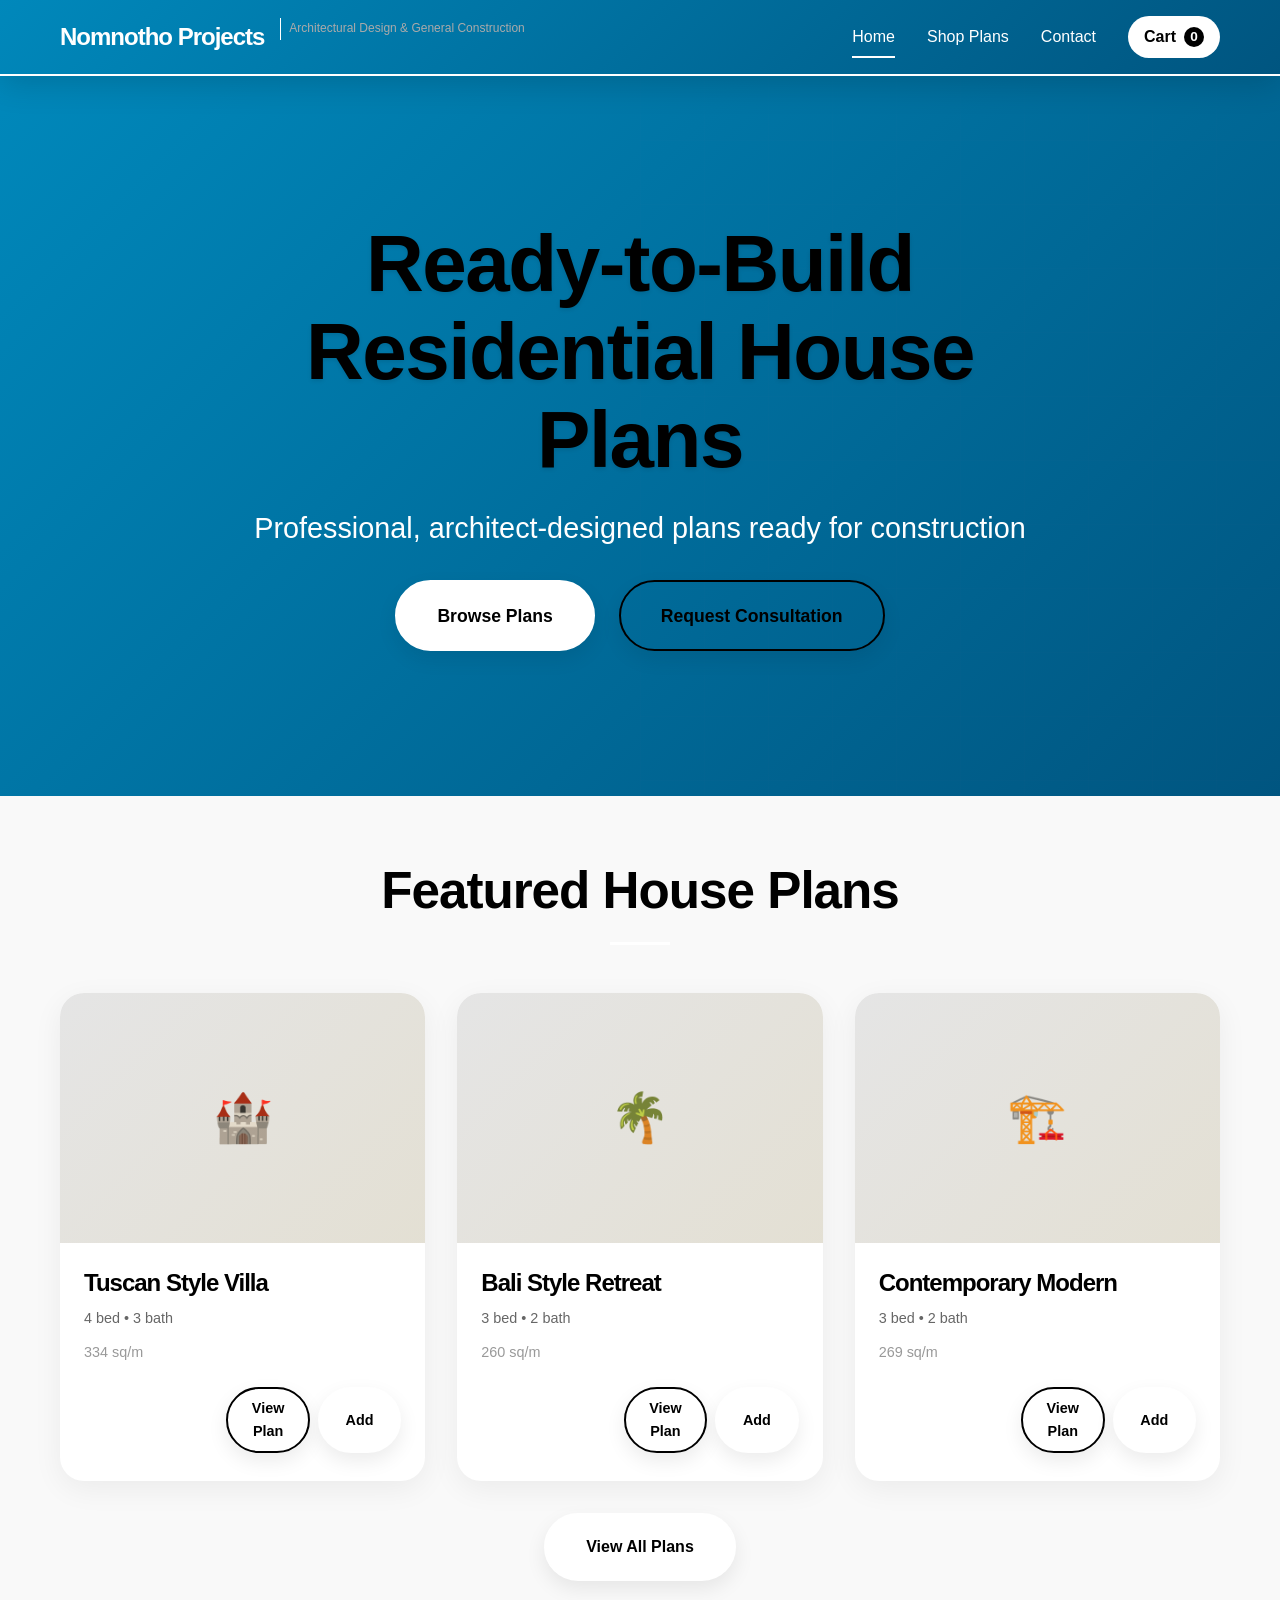
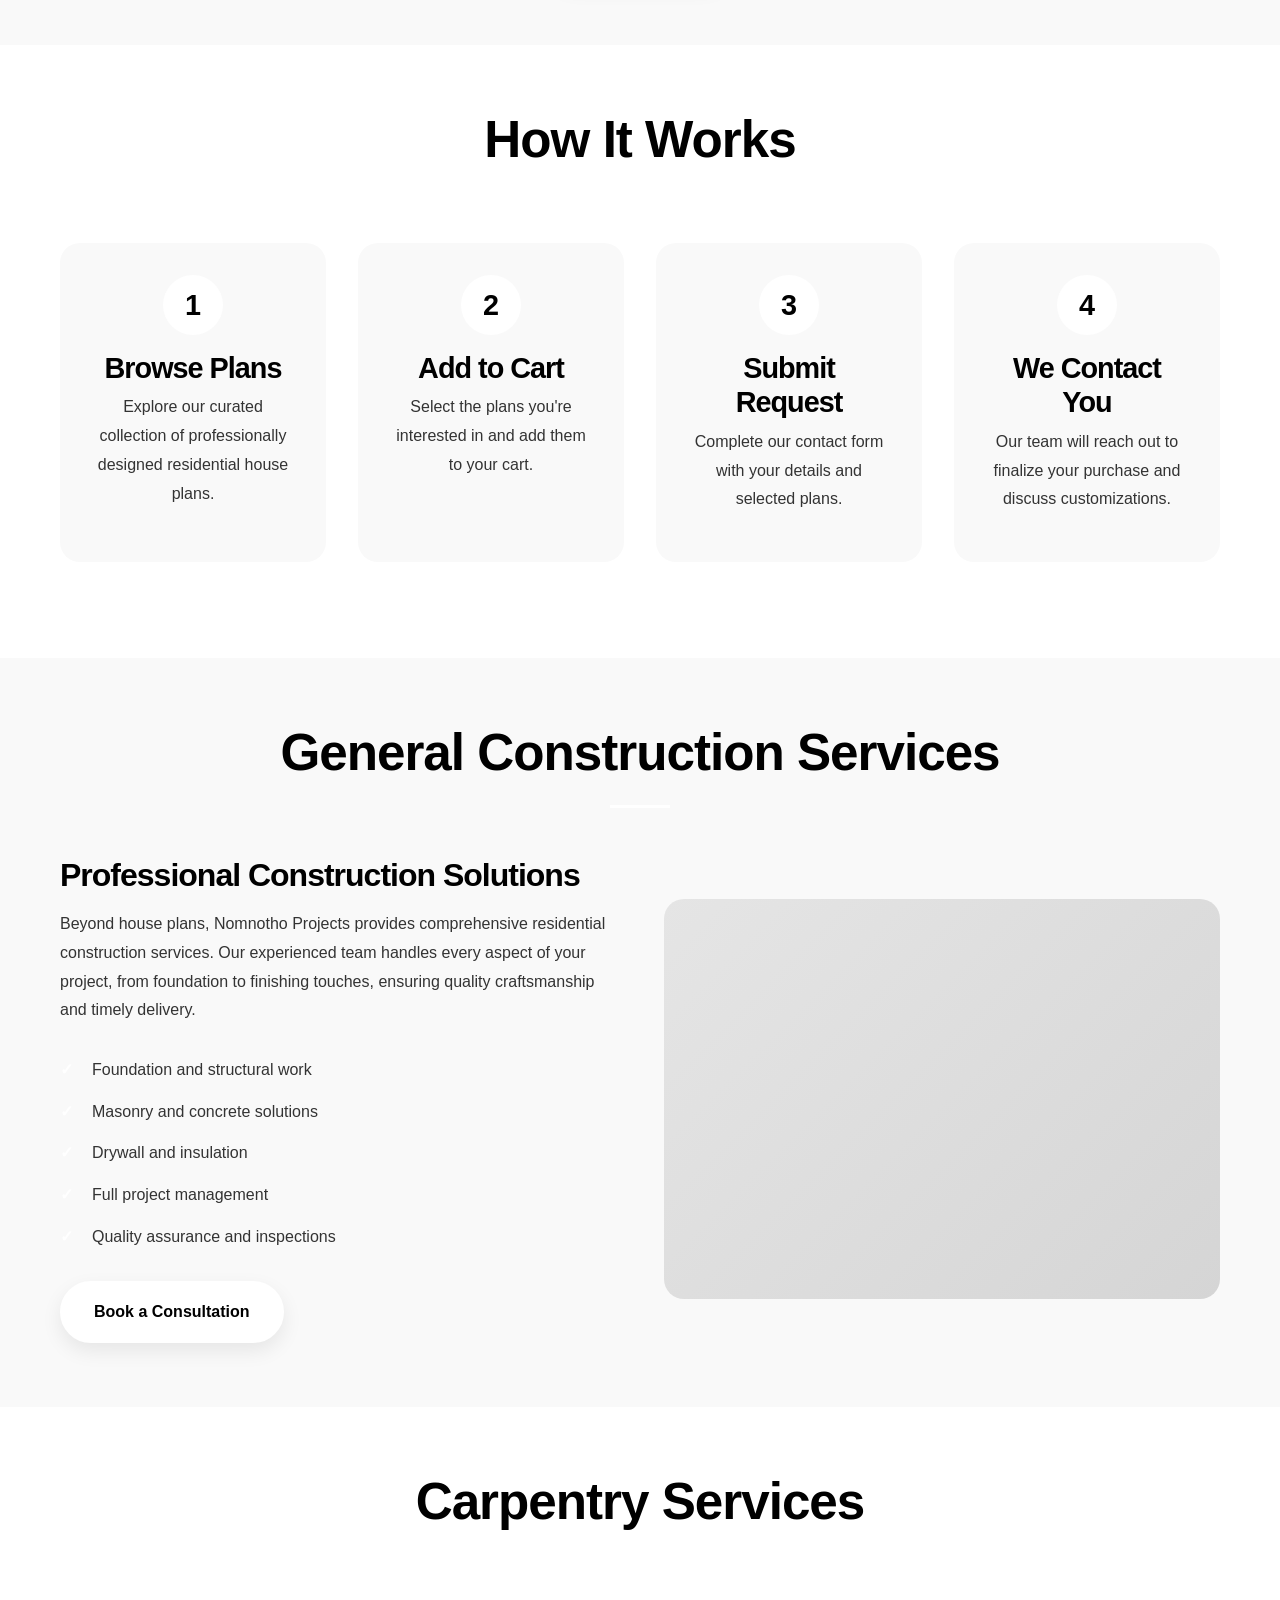
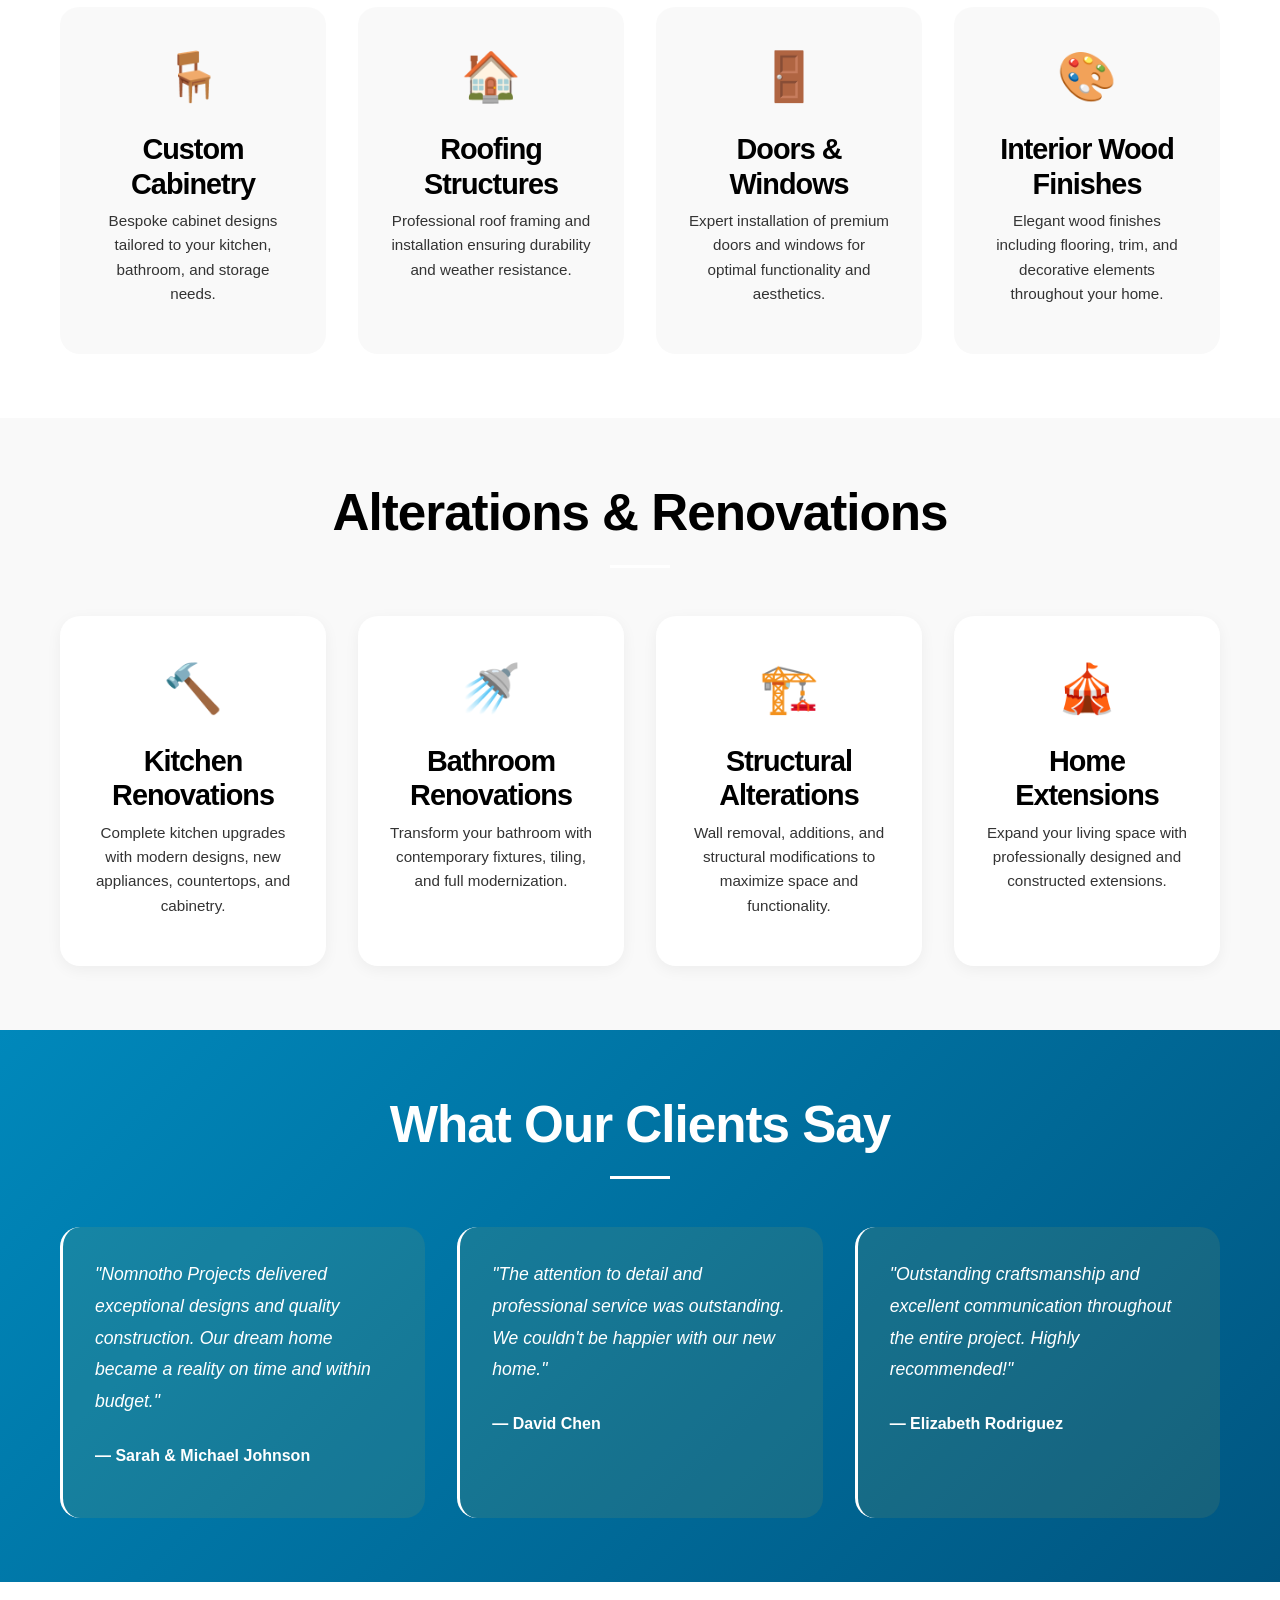
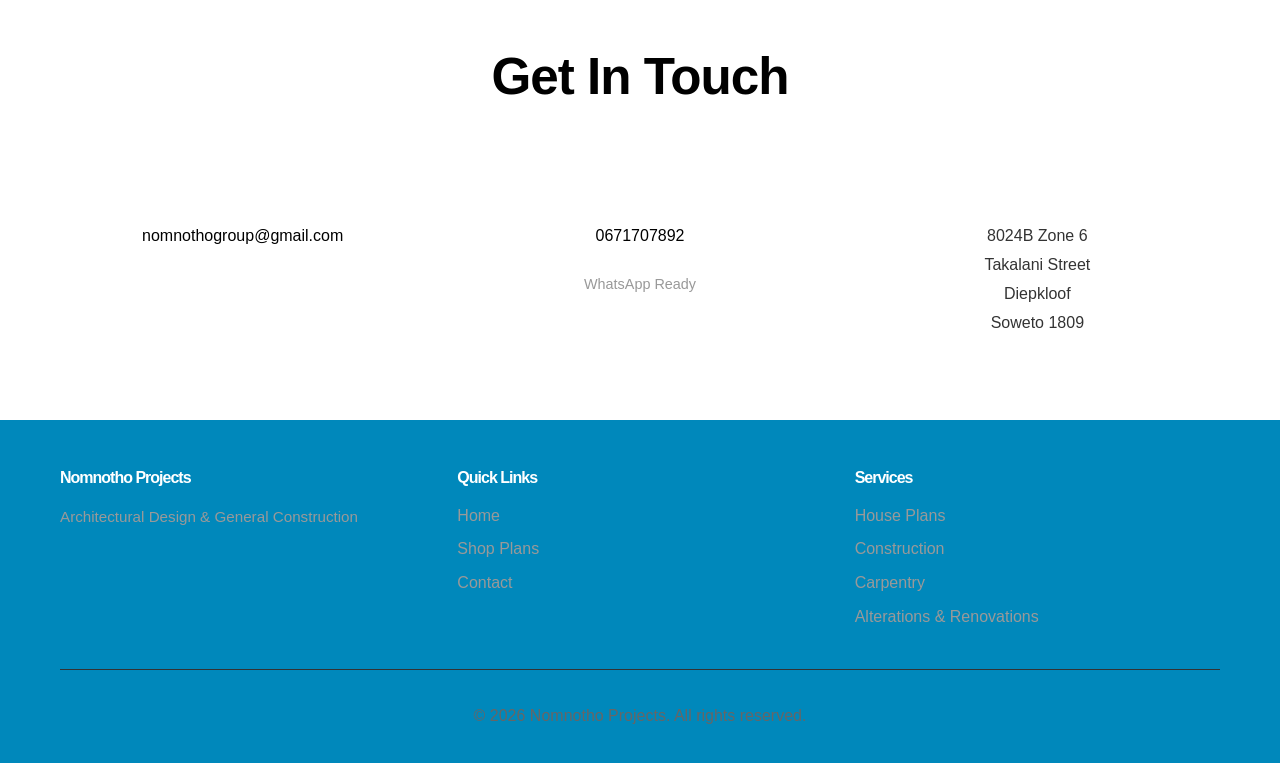
<file: index.html>
<!DOCTYPE html>
<html lang="en">
<head>
    <meta charset="UTF-8">
    <meta name="viewport" content="width=device-width, initial-scale=1.0">
    <title>Nomnotho Projects - Architectural Design & General Construction</title>
    <link rel="stylesheet" href="style.css">
</head>
<body>
    <!-- Navigation Bar -->
    <nav class="navbar">
        <div class="nav-container">
            <div class="logo">
                <h1>Nomnotho Projects</h1>
                <p class="tagline">Architectural Design & General Construction</p>
            </div>
            <div class="nav-menu" id="navMenu">
                <a href="index.html" class="nav-link active">Home</a>
                <a href="shop.html" class="nav-link">Shop Plans</a>
                <a href="#contact" class="nav-link">Contact</a>
                <a href="cart.html" class="nav-link cart-link">
                    Cart <span class="cart-count" id="cartCount">0</span>
                </a>
            </div>
            <div class="hamburger" id="hamburger">
                <span></span>
                <span></span>
                <span></span>
            </div>
        </div>
    </nav>

    <!-- Hero Section -->
    <section class="hero">
        <div class="hero-content">
            <h1 class="hero-headline">Ready-to-Build Residential House Plans</h1>
            <p class="hero-subheadline">Professional, architect-designed plans ready for construction</p>
            <div class="hero-buttons">
                <a href="shop.html" class="btn btn-primary">Browse Plans</a>
                <a href="#contact" class="btn btn-secondary">Request Consultation</a>
            </div>
        </div>
        <div class="hero-background"></div>
    </section>

    <!-- Featured House Plans -->
    <section class="featured-plans">
        <div class="container">
            <h2 class="section-title">Featured House Plans</h2>
            <div class="featured-grid" id="featuredPlans">
                <!-- Plans will be loaded by JavaScript -->
            </div>
            <div class="section-cta">
                <a href="shop.html" class="btn btn-primary">View All Plans</a>
            </div>
        </div>
    </section>

    <!-- How It Works -->
    <section class="how-it-works">
        <div class="container">
            <h2 class="section-title">How It Works</h2>
            <div class="process-grid">
                <div class="process-step">
                    <div class="step-number">1</div>
                    <h3>Browse Plans</h3>
                    <p>Explore our curated collection of professionally designed residential house plans.</p>
                </div>
                <div class="process-step">
                    <div class="step-number">2</div>
                    <h3>Add to Cart</h3>
                    <p>Select the plans you're interested in and add them to your cart.</p>
                </div>
                <div class="process-step">
                    <div class="step-number">3</div>
                    <h3>Submit Request</h3>
                    <p>Complete our contact form with your details and selected plans.</p>
                </div>
                <div class="process-step">
                    <div class="step-number">4</div>
                    <h3>We Contact You</h3>
                    <p>Our team will reach out to finalize your purchase and discuss customizations.</p>
                </div>
            </div>
        </div>
    </section>

    <!-- Construction Services -->
    <section class="construction-services">
        <div class="container">
            <h2 class="section-title">General Construction Services</h2>
            <div class="services-content">
                <div class="service-text">
                    <h3>Professional Construction Solutions</h3>
                    <p>Beyond house plans, Nomnotho Projects provides comprehensive residential construction services. Our experienced team handles every aspect of your project, from foundation to finishing touches, ensuring quality craftsmanship and timely delivery.</p>
                    <ul class="service-list">
                        <li>Foundation and structural work</li>
                        <li>Masonry and concrete solutions</li>
                        <li>Drywall and insulation</li>
                        <li>Full project management</li>
                        <li>Quality assurance and inspections</li>
                    </ul>
                    <a href="#contact" class="btn btn-primary">Book a Consultation</a>
                </div>
                <div class="service-image">
                    <div class="placeholder-image"></div>
                </div>
            </div>
        </div>
    </section>

    <!-- Carpentry Services -->
    <section class="carpentry-services">
        <div class="container">
            <h2 class="section-title">Carpentry Services</h2>
            <div class="carpentry-grid">
                <div class="carpentry-card">
                    <div class="card-icon">🪑</div>
                    <h3>Custom Cabinetry</h3>
                    <p>Bespoke cabinet designs tailored to your kitchen, bathroom, and storage needs.</p>
                </div>
                <div class="carpentry-card">
                    <div class="card-icon">🏠</div>
                    <h3>Roofing Structures</h3>
                    <p>Professional roof framing and installation ensuring durability and weather resistance.</p>
                </div>
                <div class="carpentry-card">
                    <div class="card-icon">🚪</div>
                    <h3>Doors & Windows</h3>
                    <p>Expert installation of premium doors and windows for optimal functionality and aesthetics.</p>
                </div>
                <div class="carpentry-card">
                    <div class="card-icon">🎨</div>
                    <h3>Interior Wood Finishes</h3>
                    <p>Elegant wood finishes including flooring, trim, and decorative elements throughout your home.</p>
                </div>
            </div>
        </div>
    </section>

    <!-- Alterations & Renovation Services -->
    <section class="alterations-services">
        <div class="container">
            <h2 class="section-title">Alterations & Renovations</h2>
            <div class="alterations-grid">
                <div class="alteration-card">
                    <div class="card-icon">🔨</div>
                    <h3>Kitchen Renovations</h3>
                    <p>Complete kitchen upgrades with modern designs, new appliances, countertops, and cabinetry.</p>
                </div>
                <div class="alteration-card">
                    <div class="card-icon">🚿</div>
                    <h3>Bathroom Renovations</h3>
                    <p>Transform your bathroom with contemporary fixtures, tiling, and full modernization.</p>
                </div>
                <div class="alteration-card">
                    <div class="card-icon">🏗️</div>
                    <h3>Structural Alterations</h3>
                    <p>Wall removal, additions, and structural modifications to maximize space and functionality.</p>
                </div>
                <div class="alteration-card">
                    <div class="card-icon">🎪</div>
                    <h3>Home Extensions</h3>
                    <p>Expand your living space with professionally designed and constructed extensions.</p>
                </div>
            </div>
        </div>
    </section>

    <!-- Testimonials -->
    <section class="testimonials">
        <div class="container">
            <h2 class="section-title">What Our Clients Say</h2>
            <div class="testimonials-grid">
                <div class="testimonial-card">
                    <p class="testimonial-text">"Nomnotho Projects delivered exceptional designs and quality construction. Our dream home became a reality on time and within budget."</p>
                    <p class="testimonial-author">— Sarah & Michael Johnson</p>
                </div>
                <div class="testimonial-card">
                    <p class="testimonial-text">"The attention to detail and professional service was outstanding. We couldn't be happier with our new home."</p>
                    <p class="testimonial-author">— David Chen</p>
                </div>
                <div class="testimonial-card">
                    <p class="testimonial-text">"Outstanding craftsmanship and excellent communication throughout the entire project. Highly recommended!"</p>
                    <p class="testimonial-author">— Elizabeth Rodriguez</p>
                </div>
            </div>
        </div>
    </section>

    <!-- Contact Section -->
    <section class="contact" id="contact">
        <div class="container">
            <h2 class="section-title">Get In Touch</h2>
            <div class="contact-info">
                <div class="contact-item">
                    <h3>Email</h3>
                    <p><a href="mailto:nomnothogroup@gmail.com">nomnothogroup@gmail.com</a></p>
                </div>
                <div class="contact-item">
                    <h3>Phone & WhatsApp</h3>
                    <p><a href="tel:0671707892">0671707892</a></p>
                    <p style="font-size: 0.9rem; color: #999; margin-top: 0.3rem;">WhatsApp Ready</p>
                </div>
                <div class="contact-item">
                    <h3>Address</h3>
                    <p>8024B Zone 6<br>Takalani Street<br>Diepkloof<br>Soweto 1809</p>
                </div>
            </div>
        </div>
    </section>

    <!-- Footer -->
    <footer class="footer">
        <div class="container">
            <div class="footer-content">
                <div class="footer-section">
                    <h4>Nomnotho Projects</h4>
                    <p>Architectural Design & General Construction</p>
                </div>
                <div class="footer-section">
                    <h4>Quick Links</h4>
                    <ul>
                        <li><a href="index.html">Home</a></li>
                        <li><a href="shop.html">Shop Plans</a></li>
                        <li><a href="#contact">Contact</a></li>
                    </ul>
                </div>
                <div class="footer-section">
                    <h4>Services</h4>
                    <ul>
                        <li><a href="#">House Plans</a></li>
                        <li><a href="#">Construction</a></li>
                        <li><a href="#">Carpentry</a></li>
                        <li><a href="#">Alterations & Renovations</a></li>
                    </ul>
                </div>
            </div>
            <div class="footer-bottom">
                <p>&copy; 2026 Nomnotho Projects. All rights reserved.</p>
            </div>
        </div>
    </footer>

    <script src="script.js"></script>
</body>
</html>
</file>
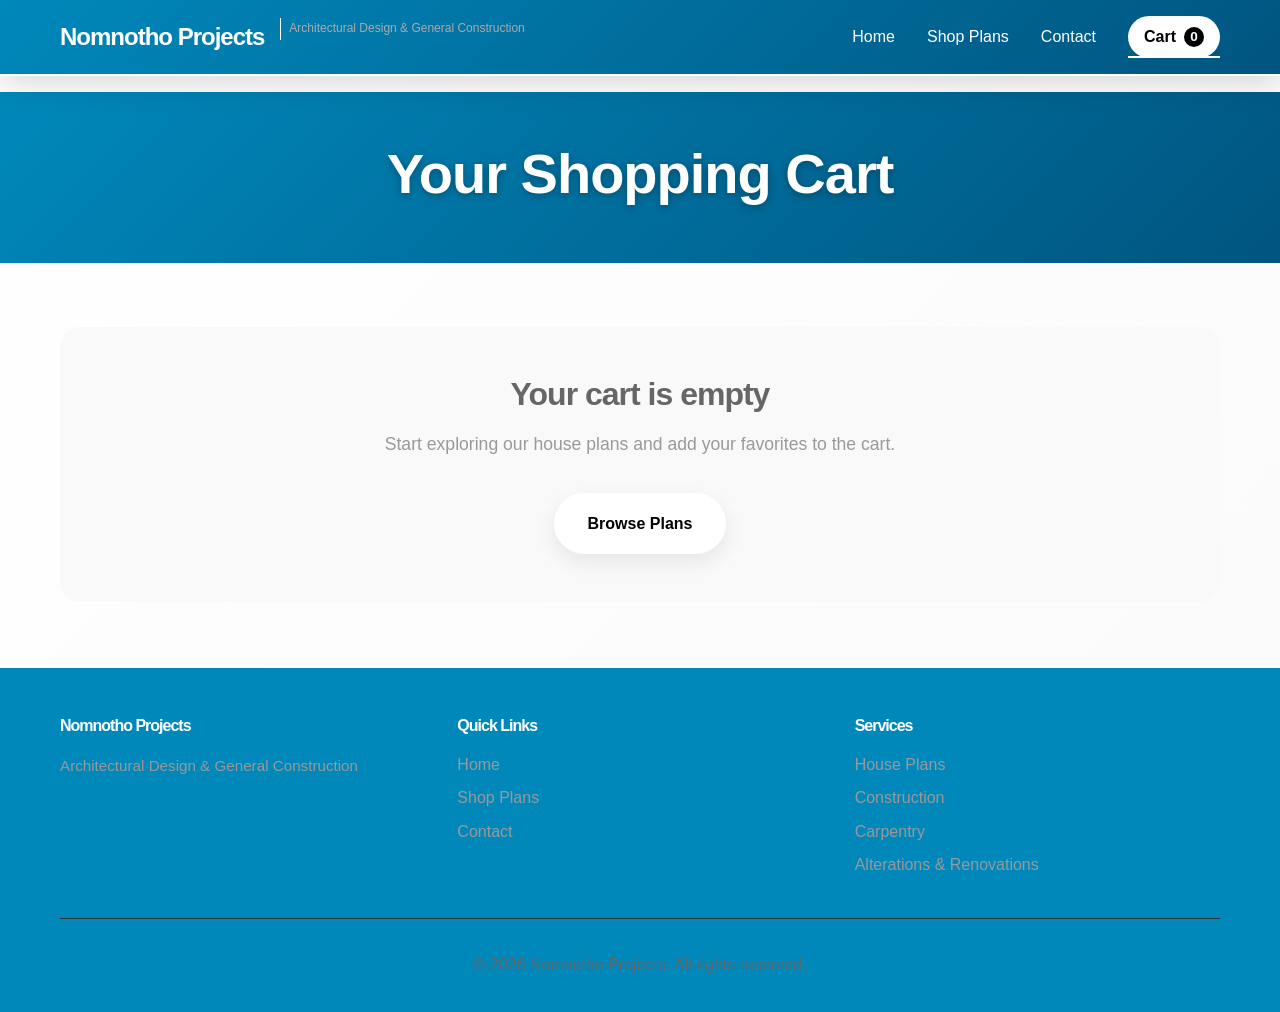
<file: cart.html>
<!DOCTYPE html>
<html lang="en">
<head>
    <meta charset="UTF-8">
    <meta name="viewport" content="width=device-width, initial-scale=1.0">
    <title>Shopping Cart - Nomnotho Projects</title>
    <link rel="stylesheet" href="style.css">
</head>
<body>
    <!-- Navigation Bar -->
    <nav class="navbar">
        <div class="nav-container">
            <div class="logo">
                <h1>Nomnotho Projects</h1>
                <p class="tagline">Architectural Design & General Construction</p>
            </div>
            <div class="nav-menu" id="navMenu">
                <a href="index.html" class="nav-link">Home</a>
                <a href="shop.html" class="nav-link">Shop Plans</a>
                <a href="index.html#contact" class="nav-link">Contact</a>
                <a href="cart.html" class="nav-link cart-link active">
                    Cart <span class="cart-count" id="cartCount">0</span>
                </a>
            </div>
            <div class="hamburger" id="hamburger">
                <span></span>
                <span></span>
                <span></span>
            </div>
        </div>
    </nav>

    <!-- Page Header -->
    <section class="page-header">
        <div class="container">
            <h1>Your Shopping Cart</h1>
        </div>
    </section>

    <!-- Cart Content -->
    <section class="cart-section">
        <div class="container">
            <div class="cart-wrapper">
                <div class="cart-items" id="cartItems">
                    <!-- Cart items will be loaded here -->
                </div>
                <div class="cart-summary">
                    <h2>Order Summary</h2>
                    <div class="summary-content">
                        <div class="summary-row">
                            <span>Subtotal:</span>
                            <span id="subtotal">R0.00</span>
                        </div>
                        <div class="summary-total">
                            <span>Total:</span>
                            <span id="total">R0.00</span>
                        </div>
                    </div>
                    <a href="checkout.html" class="btn btn-primary" id="checkoutBtn">Proceed to Checkout</a>
                    <a href="shop.html" class="btn btn-secondary">Continue Shopping</a>
                </div>
            </div>
        </div>
    </section>

    <!-- Empty Cart Message -->
    <section class="empty-cart-message" id="emptyCartMessage">
        <div class="container">
            <div class="empty-content">
                <h2>Your cart is empty</h2>
                <p>Start exploring our house plans and add your favorites to the cart.</p>
                <a href="shop.html" class="btn btn-primary">Browse Plans</a>
            </div>
        </div>
    </section>

    <!-- Footer -->
    <footer class="footer">
        <div class="container">
            <div class="footer-content">
                <div class="footer-section">
                    <h4>Nomnotho Projects</h4>
                    <p>Architectural Design & General Construction</p>
                </div>
                <div class="footer-section">
                    <h4>Quick Links</h4>
                    <ul>
                        <li><a href="index.html">Home</a></li>
                        <li><a href="shop.html">Shop Plans</a></li>
                        <li><a href="index.html#contact">Contact</a></li>
                    </ul>
                </div>
                <div class="footer-section">
                    <h4>Services</h4>
                    <ul>
                        <li><a href="#">House Plans</a></li>
                        <li><a href="#">Construction</a></li>
                        <li><a href="#">Carpentry</a></li>
                        <li><a href="#">Alterations & Renovations</a></li>
                    </ul>
                </div>
            </div>
            <div class="footer-bottom">
                <p>&copy; 2026 Nomnotho Projects. All rights reserved.</p>
            </div>
        </div>
    </footer>

    <script src="script.js"></script>
</body>
</html>
</file>
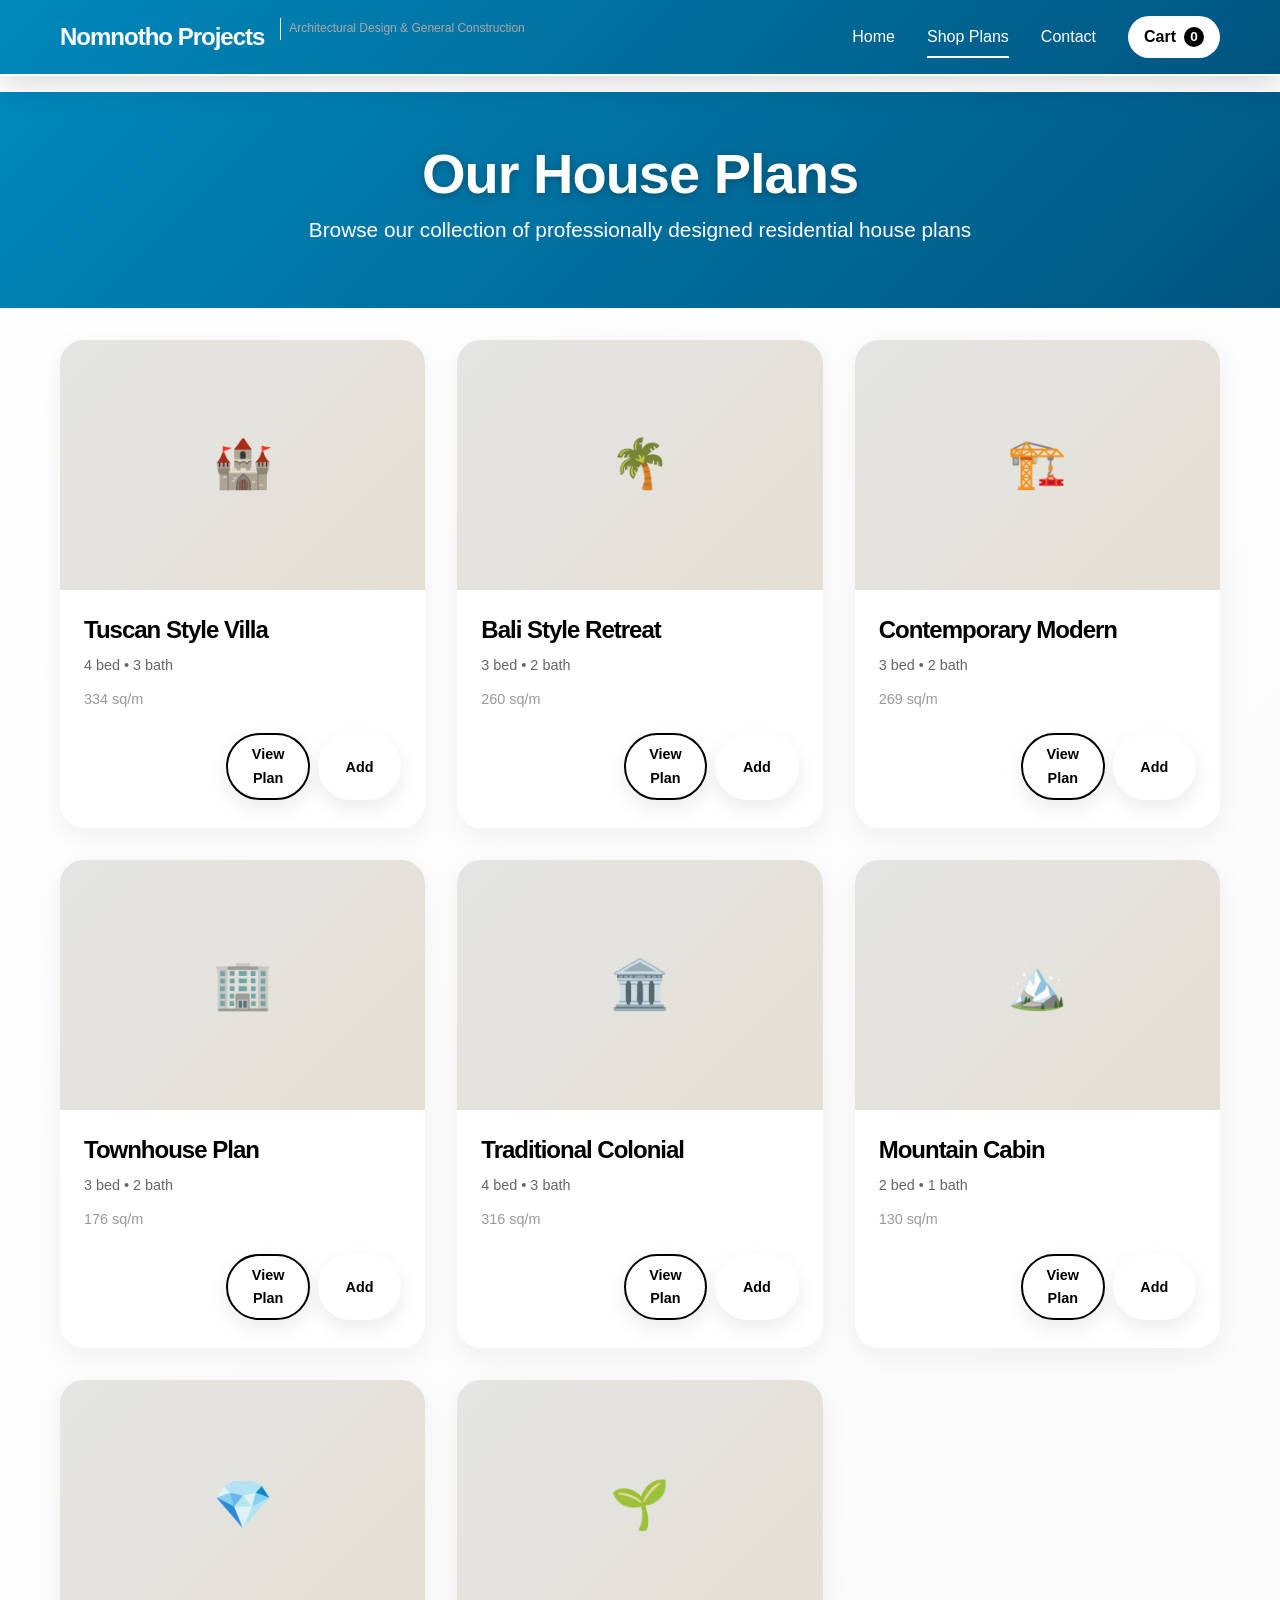
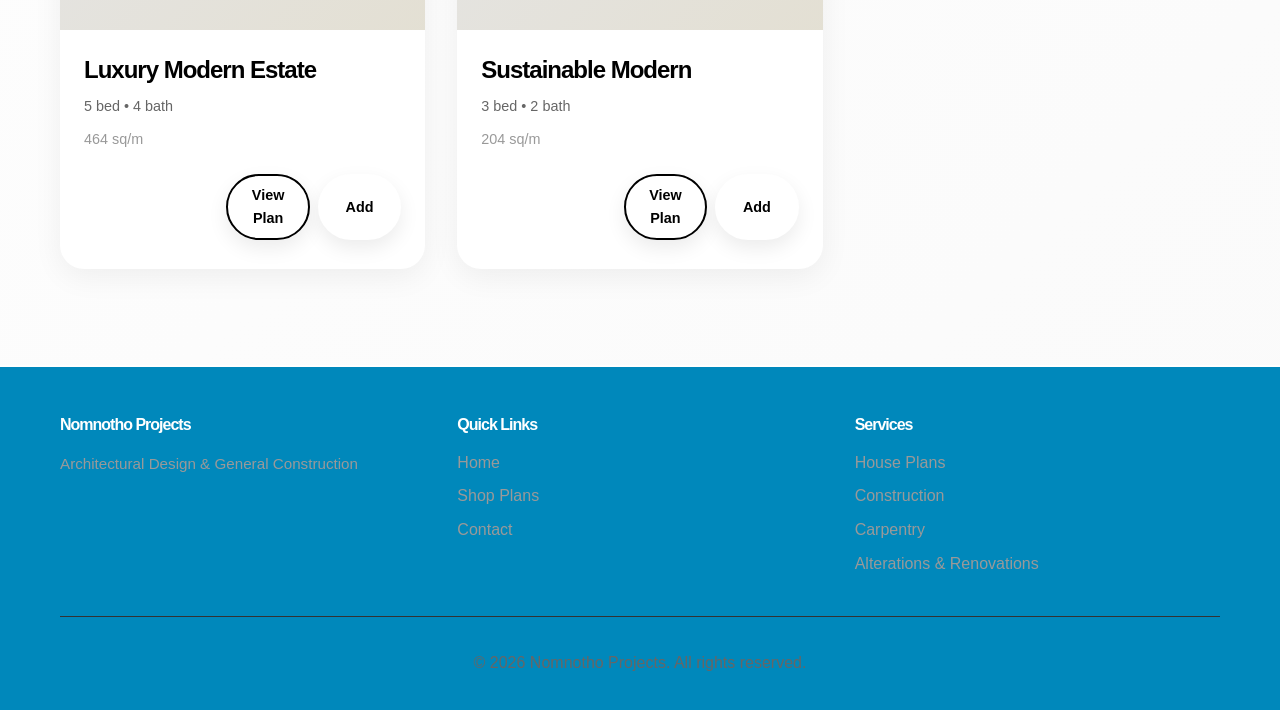
<file: checkout.html>
<!DOCTYPE html>
<html lang="en">
<head>
    <meta charset="UTF-8">
    <meta name="viewport" content="width=device-width, initial-scale=1.0">
    <title>Checkout - Nomnotho Projects</title>
    <link rel="stylesheet" href="style.css">
</head>
<body>
    <!-- Navigation Bar -->
    <nav class="navbar">
        <div class="nav-container">
            <div class="logo">
                <h1>Nomnotho Projects</h1>
                <p class="tagline">Architectural Design & General Construction</p>
            </div>
            <div class="nav-menu" id="navMenu">
                <a href="index.html" class="nav-link">Home</a>
                <a href="shop.html" class="nav-link">Shop Plans</a>
                <a href="index.html#contact" class="nav-link">Contact</a>
                <a href="cart.html" class="nav-link cart-link">
                    Cart <span class="cart-count" id="cartCount">0</span>
                </a>
            </div>
            <div class="hamburger" id="hamburger">
                <span></span>
                <span></span>
                <span></span>
            </div>
        </div>
    </nav>

    <!-- Page Header -->
    <section class="page-header">
        <div class="container">
            <h1>Finalize Your Request</h1>
            <p>Tell us more about your project</p>
        </div>
    </section>

    <!-- Checkout Form -->
    <section class="checkout-section">
        <div class="container">
            <div class="checkout-wrapper">
                <div class="checkout-form-container">
                    <form class="checkout-form" id="checkoutForm">
                        <div class="form-group">
                            <label for="fullName">Full Name *</label>
                            <input type="text" id="fullName" name="fullName" required>
                        </div>

                        <div class="form-group">
                            <label for="email">Email Address *</label>
                            <input type="email" id="email" name="email" required>
                        </div>

                        <div class="form-group">
                            <label for="phone">Phone Number *</label>
                            <input type="tel" id="phone" name="phone" required>
                        </div>

                        <div class="form-group">
                            <label for="selectedPlans">Selected Plans *</label>
                            <textarea id="selectedPlans" name="selectedPlans" rows="4" required readonly></textarea>
                        </div>

                        <div class="form-group">
                            <label for="projectNotes">Additional Notes / Customization Requests</label>
                            <textarea id="projectNotes" name="projectNotes" rows="6" placeholder="Tell us about your vision, any customizations needed, timeline, budget considerations, etc."></textarea>
                        </div>

                        <button type="submit" class="btn btn-primary">Submit Request</button>
                    </form>
                </div>

                <div class="checkout-summary">
                    <h2>Order Summary</h2>
                    <div class="summary-items" id="summaryItems">
                        <!-- Items will be loaded here -->
                    </div>
                    <div class="summary-total">
                        <span>Total:</span>
                        <span id="checkoutTotal">R0.00</span>
                    </div>
                </div>
            </div>
        </div>
    </section>

    <!-- Success Message Modal -->
    <div class="modal" id="successModal">
        <div class="modal-content">
            <h2>Request Submitted Successfully!</h2>
            <p>Thank you for your interest in Nomnotho Projects.</p>
            <p>We have received your request and will contact you shortly to discuss your project details and finalize your purchase.</p>
            <p class="success-message">We look forward to working with you!</p>
            <a href="index.html" class="btn btn-primary">Return to Home</a>
        </div>
    </div>

    <!-- Footer -->
    <footer class="footer">
        <div class="container">
            <div class="footer-content">
                <div class="footer-section">
                    <h4>Nomnotho Projects</h4>
                    <p>Architectural Design & General Construction</p>
                </div>
                <div class="footer-section">
                    <h4>Quick Links</h4>
                    <ul>
                        <li><a href="index.html">Home</a></li>
                        <li><a href="shop.html">Shop Plans</a></li>
                        <li><a href="index.html#contact">Contact</a></li>
                    </ul>
                </div>
                <div class="footer-section">
                    <h4>Services</h4>
                    <ul>
                        <li><a href="#">House Plans</a></li>
                        <li><a href="#">Construction</a></li>
                        <li><a href="#">Carpentry</a></li>
                        <li><a href="#">Alterations & Renovations</a></li>
                    </ul>
                </div>
            </div>
            <div class="footer-bottom">
                <p>&copy; 2026 Nomnotho Projects. All rights reserved.</p>
            </div>
        </div>
    </footer>

    <script src="script.js"></script>
</body>
</html>
</file>
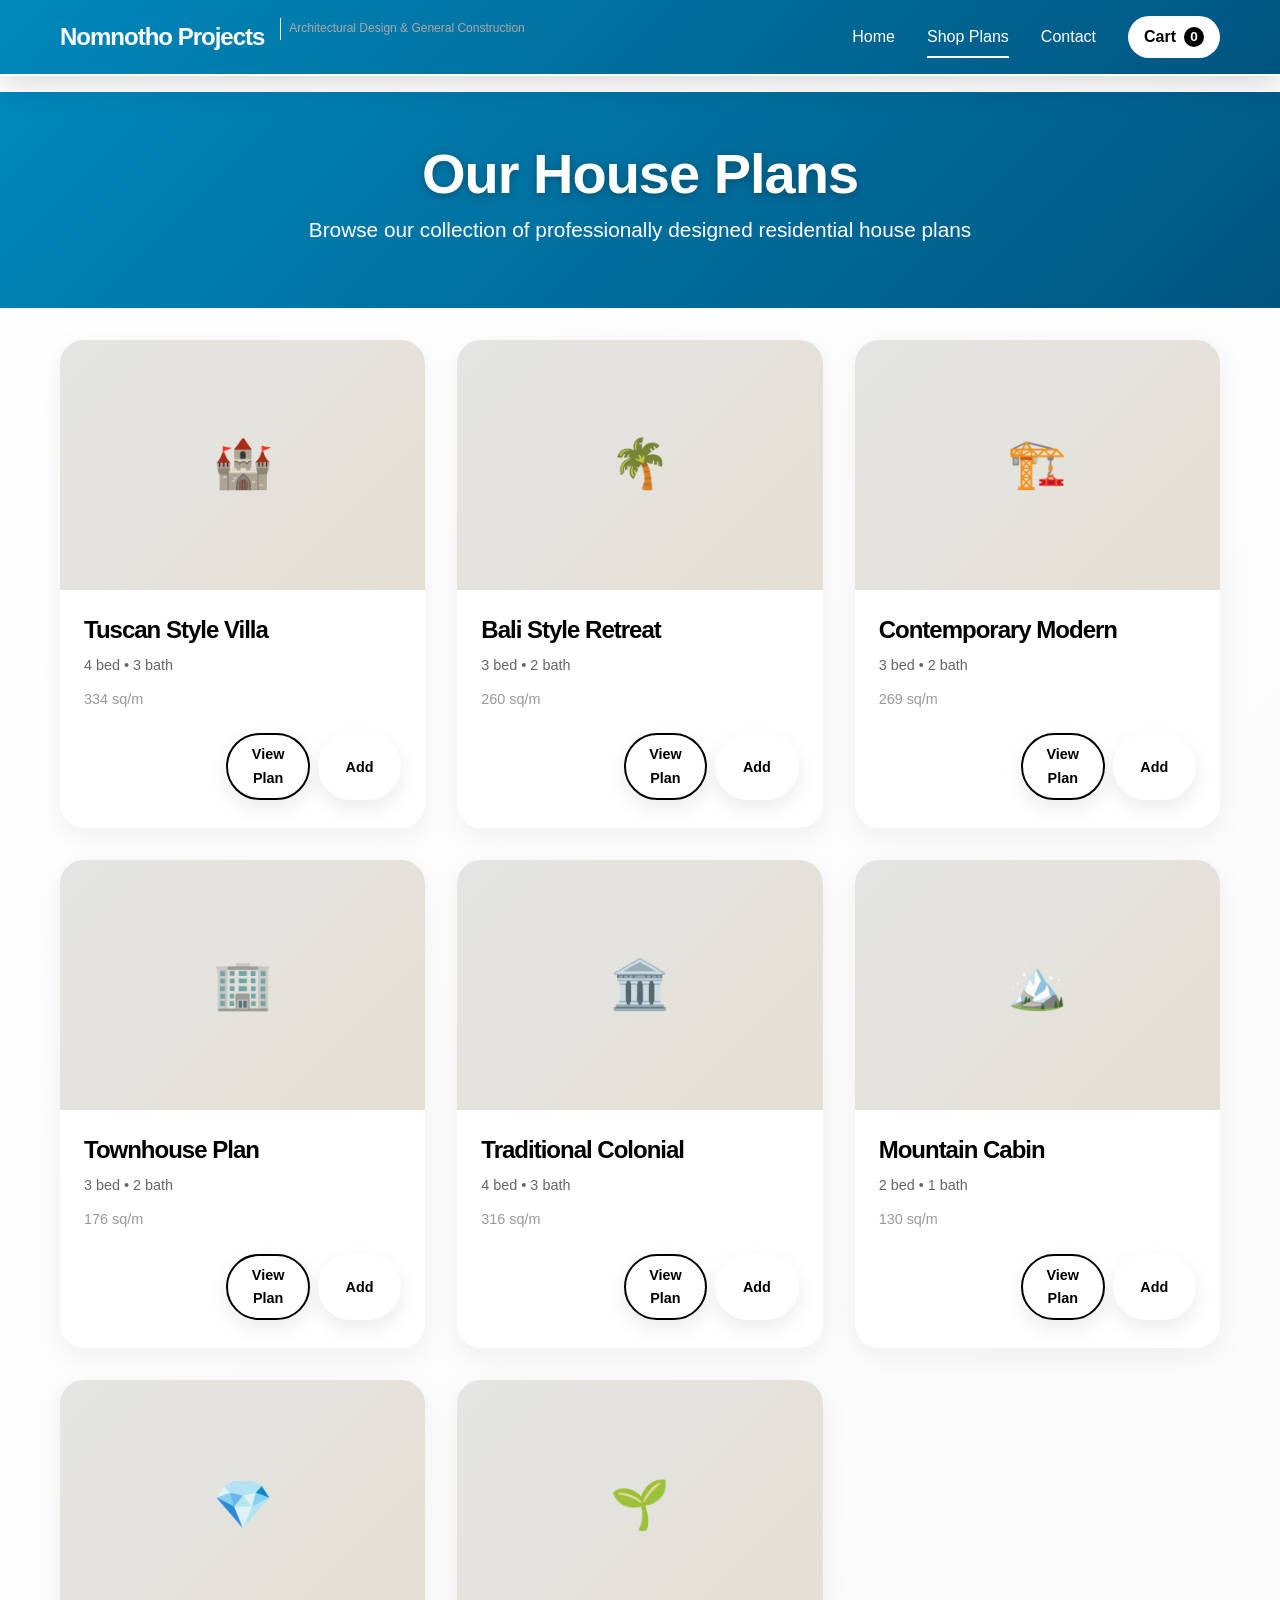
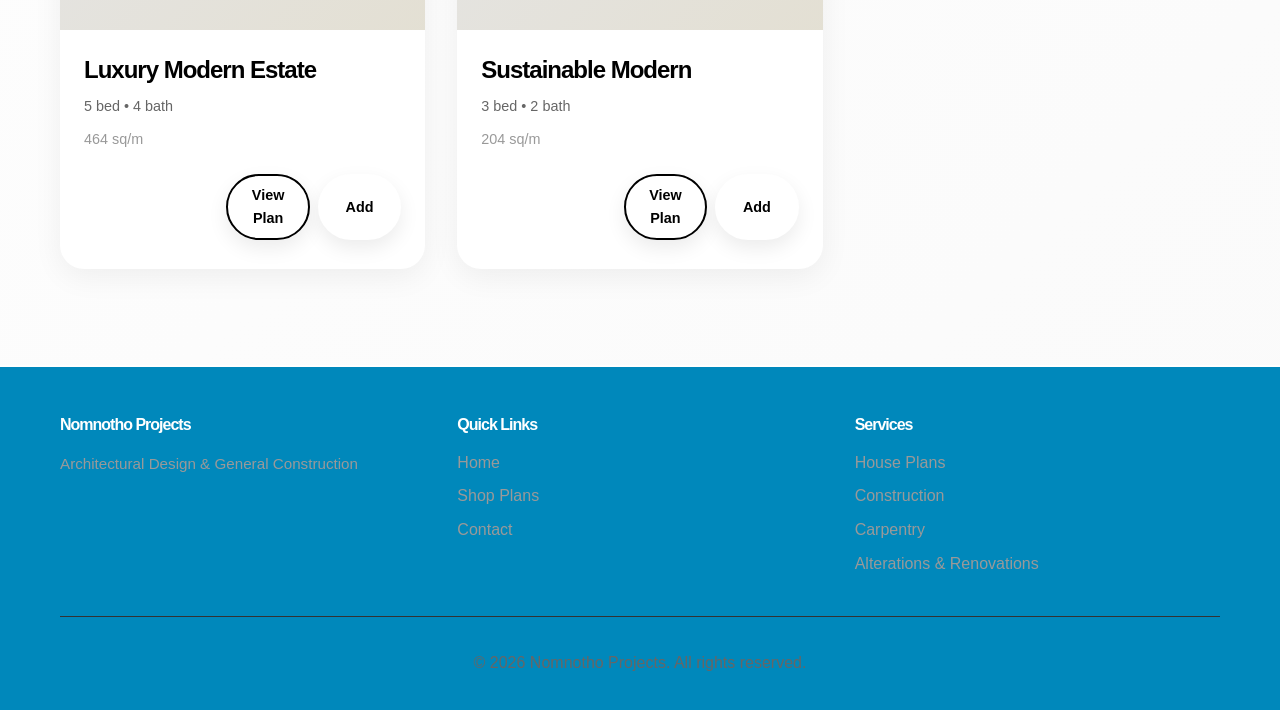
<file: product.html>
<!DOCTYPE html>
<html lang="en">
<head>
    <meta charset="UTF-8">
    <meta name="viewport" content="width=device-width, initial-scale=1.0">
    <title>House Plan - Nomnotho Projects</title>
    <link rel="stylesheet" href="style.css">
</head>
<body>
    <!-- Navigation Bar -->
    <nav class="navbar">
        <div class="nav-container">
            <div class="logo">
                <h1>Nomnotho Projects</h1>
                <p class="tagline">Architectural Design & General Construction</p>
            </div>
            <div class="nav-menu" id="navMenu">
                <a href="index.html" class="nav-link">Home</a>
                <a href="shop.html" class="nav-link">Shop Plans</a>
                <a href="index.html#contact" class="nav-link">Contact</a>
                <a href="cart.html" class="nav-link cart-link">
                    Cart <span class="cart-count" id="cartCount">0</span>
                </a>
            </div>
            <div class="hamburger" id="hamburger">
                <span></span>
                <span></span>
                <span></span>
            </div>
        </div>
    </nav>

    <!-- Product Detail -->
    <section class="product-detail">
        <div class="container">
            <div class="product-header">
                <a href="shop.html" class="back-link">← Back to Plans</a>
            </div>
            <div class="product-grid">
                <div class="product-image">
                    <div class="placeholder-image-large" id="productImage"></div>
                </div>
                <div class="product-info">
                    <div class="product-title">
                        <h1 id="productName"></h1>
                        <p class="product-code" id="productCode"></p>
                    </div>
                    <div class="product-price" id="productPrice"></div>
                    <p class="product-description" id="productDescription"></p>

                    <!-- Specifications -->
                    <div class="specifications">
                        <h3>Specifications</h3>
                        <div class="specs-grid">
                            <div class="spec-item">
                                <span class="spec-label">Bedrooms:</span>
                                <span class="spec-value" id="bedrooms"></span>
                            </div>
                            <div class="spec-item">
                                <span class="spec-label">Bathrooms:</span>
                                <span class="spec-value" id="bathrooms"></span>
                            </div>
                            <div class="spec-item">
                                <span class="spec-label">Floor Area:</span>
                                <span class="spec-value" id="floorArea"></span>
                            </div>
                            <div class="spec-item">
                                <span class="spec-label">Storeys:</span>
                                <span class="spec-value" id="storeys"></span>
                            </div>
                        </div>
                    </div>

                    <!-- What's Included -->
                    <div class="whats-included">
                        <h3>What's Included</h3>
                        <ul class="included-list" id="includedList">
                            <!-- Will be populated by JavaScript -->
                        </ul>
                    </div>

                    <!-- Construction Cost -->
                    <div class="construction-cost">
                        <h3>Estimated Construction Cost</h3>
                        <p id="constructionCost"></p>
                    </div>

                    <!-- Action Buttons -->
                    <div class="product-actions">
                        <button class="btn btn-primary" id="addToCartBtn">Add to Cart</button>
                        <button class="btn btn-secondary" id="customizeBtn">Request Customization</button>
                    </div>
                </div>
            </div>
        </div>
    </section>

    <!-- Footer -->
    <footer class="footer">
        <div class="container">
            <div class="footer-content">
                <div class="footer-section">
                    <h4>Nomnotho Projects</h4>
                    <p>Architectural Design & General Construction</p>
                </div>
                <div class="footer-section">
                    <h4>Quick Links</h4>
                    <ul>
                        <li><a href="index.html">Home</a></li>
                        <li><a href="shop.html">Shop Plans</a></li>
                        <li><a href="index.html#contact">Contact</a></li>
                    </ul>
                </div>
                <div class="footer-section">
                    <h4>Services</h4>
                    <ul>
                        <li><a href="#">House Plans</a></li>
                        <li><a href="#">Construction</a></li>
                        <li><a href="#">Carpentry</a></li>
                        <li><a href="#">Alterations & Renovations</a></li>
                    </ul>
                </div>
            </div>
            <div class="footer-bottom">
                <p>&copy; 2026 Nomnotho Projects. All rights reserved.</p>
            </div>
        </div>
    </footer>

    <script src="script.js"></script>
</body>
</html>
</file>
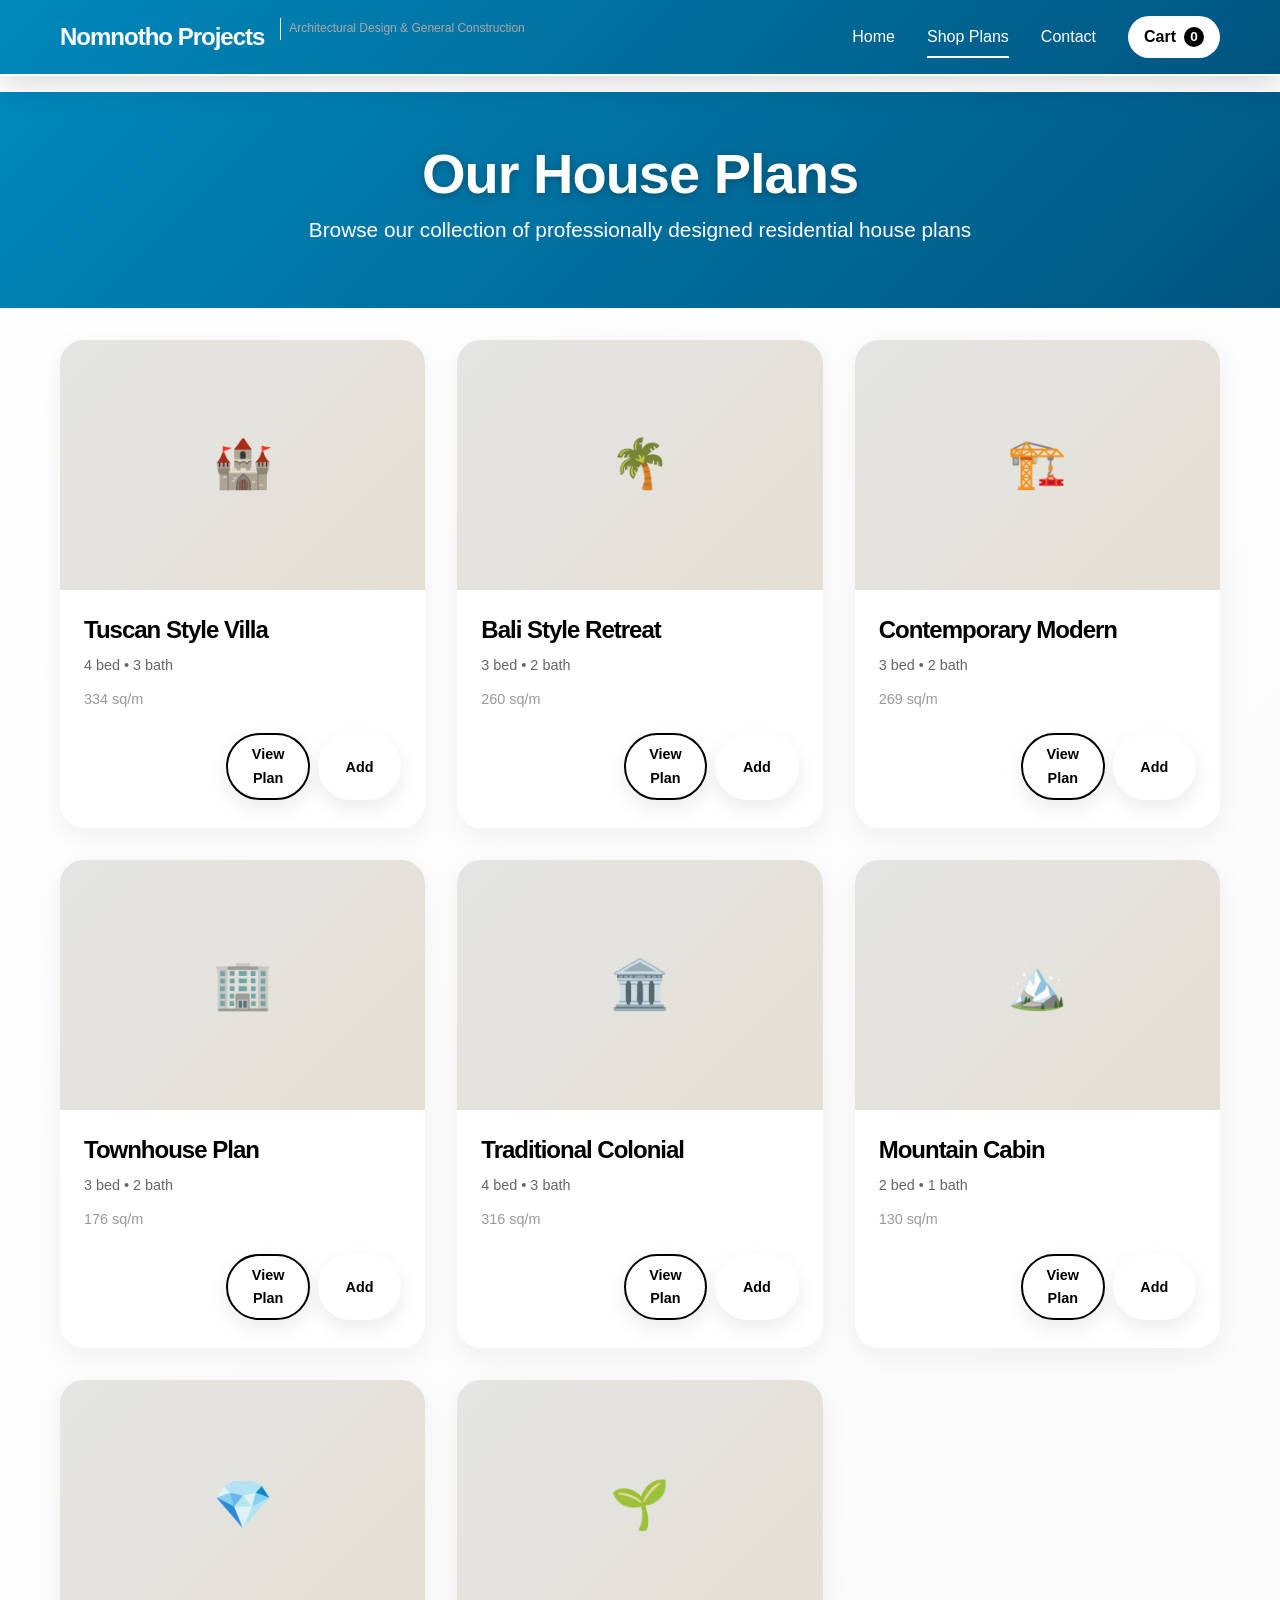
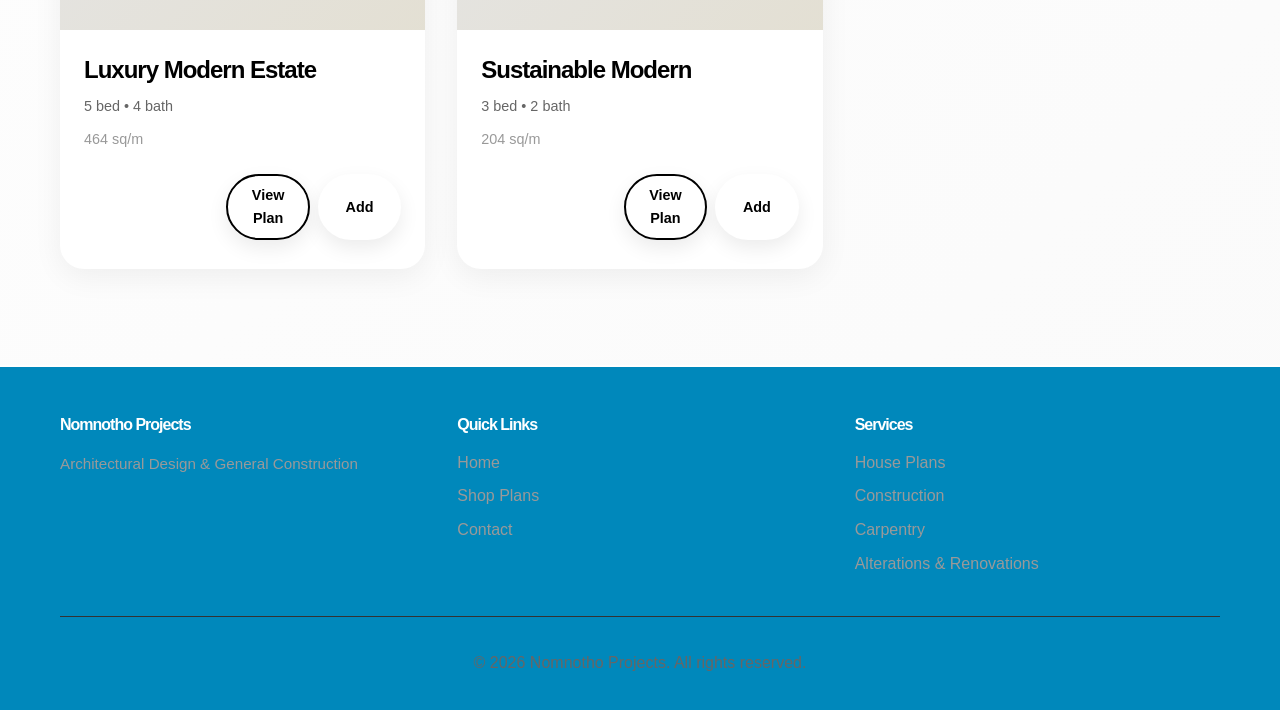
<file: shop.html>
<!DOCTYPE html>
<html lang="en">
<head>
    <meta charset="UTF-8">
    <meta name="viewport" content="width=device-width, initial-scale=1.0">
    <title>House Plans - Nomnotho Projects</title>
    <link rel="stylesheet" href="style.css">
</head>
<body>
    <!-- Navigation Bar -->
    <nav class="navbar">
        <div class="nav-container">
            <div class="logo">
                <h1>Nomnotho Projects</h1>
                <p class="tagline">Architectural Design & General Construction</p>
            </div>
            <div class="nav-menu" id="navMenu">
                <a href="index.html" class="nav-link">Home</a>
                <a href="shop.html" class="nav-link active">Shop Plans</a>
                <a href="index.html#contact" class="nav-link">Contact</a>
                <a href="cart.html" class="nav-link cart-link">
                    Cart <span class="cart-count" id="cartCount">0</span>
                </a>
            </div>
            <div class="hamburger" id="hamburger">
                <span></span>
                <span></span>
                <span></span>
            </div>
        </div>
    </nav>

    <!-- Page Header -->
    <section class="page-header">
        <div class="container">
            <h1>Our House Plans</h1>
            <p>Browse our collection of professionally designed residential house plans</p>
        </div>
    </section>

    <!-- Shop Grid -->
    <section class="shop-section">
        <div class="container">
            <div class="shop-grid" id="shopGrid">
                <!-- Product cards will be loaded by JavaScript -->
            </div>
        </div>
    </section>

    <!-- Footer -->
    <footer class="footer">
        <div class="container">
            <div class="footer-content">
                <div class="footer-section">
                    <h4>Nomnotho Projects</h4>
                    <p>Architectural Design & General Construction</p>
                </div>
                <div class="footer-section">
                    <h4>Quick Links</h4>
                    <ul>
                        <li><a href="index.html">Home</a></li>
                        <li><a href="shop.html">Shop Plans</a></li>
                        <li><a href="index.html#contact">Contact</a></li>
                    </ul>
                </div>
                <div class="footer-section">
                    <h4>Services</h4>
                    <ul>
                        <li><a href="#">House Plans</a></li>
                        <li><a href="#">Construction</a></li>
                        <li><a href="#">Carpentry</a></li>
                        <li><a href="#">Alterations & Renovations</a></li>
                    </ul>
                </div>
            </div>
            <div class="footer-bottom">
                <p>&copy; 2026 Nomnotho Projects. All rights reserved.</p>
            </div>
        </div>
    </footer>

    <script src="script.js"></script>
</body>
</html>
</file>
<file: style.css>
/* ===================================
   Global Styles & Reset
   =================================== */

* {
    margin: 0;
    padding: 0;
    box-sizing: border-box;
}

html {
    scroll-behavior: smooth;
}

body {
    font-family: 'Segoe UI', Tahoma, Geneva, Verdana, sans-serif;
    line-height: 1.6;
    color: #333;
    background-color: #ffffff;
    background: linear-gradient(135deg, #ffffff 0%, #fafafa 100%);
}

.container {
    max-width: 1200px;
    margin: 0 auto;
    padding: 0 20px;
}

/* ===================================
   Typography
   =================================== */

h1, h2, h3, h4, h5, h6 {
    font-weight: 800;
    letter-spacing: -1px;
    color: #000;
    line-height: 1.2;
}

h1 {
    font-size: 4rem;
    margin-bottom: 1.5rem;
    line-height: 1.15;
}

h2 {
    font-size: 3rem;
    margin-bottom: 1.5rem;
    line-height: 1.2;
}

h3 {
    font-size: 1.8rem;
    margin-bottom: 1rem;
    font-weight: 700;
}

p {
    font-size: 1rem;
    line-height: 1.8;
    margin-bottom: 1rem;
}

a {
    text-decoration: none;
    color: inherit;
    transition: all 0.3s ease;
}

/* ===================================
   Navigation Bar (Sticky)
   =================================== */

.navbar {
    position: sticky;
    top: 0;
    background: linear-gradient(135deg, #0088BB 0%, #005580 100%);
    color: #fff;
    padding: 1rem 0;
    z-index: 1000;
    border-bottom: 2px solid #FFFFFF;
    box-shadow: 0 8px 32px rgba(0, 0, 0, 0.15);
    backdrop-filter: blur(10px);
}

.nav-container {
    max-width: 1200px;
    margin: 0 auto;
    padding: 0 20px;
    display: flex;
    justify-content: space-between;
    align-items: center;
}

.logo {
    display: flex;
    align-items: center;
    gap: 0.5rem;
}

.logo h1 {
    font-size: 1.5rem;
    margin: 0;
    color: #FFFFFF;
}

.logo .tagline {
    font-size: 0.75rem;
    color: #aaa;
    margin-left: 0.5rem;
    border-left: 1px solid #FFFFFF;
    padding-left: 0.5rem;
}

.nav-menu {
    display: flex;
    gap: 2rem;
    align-items: center;
}

.nav-link {
    color: #fff;
    font-weight: 500;
    position: relative;
    padding: 0.5rem 0;
    transition: all 0.3s cubic-bezier(0.34, 1.56, 0.64, 1);
}

.nav-link:hover {
    color: #FFFFFF;
}

.nav-link.active {
    color: #FFFFFF;
}

.nav-link::after {
    content: '';
    position: absolute;
    bottom: 0;
    left: 0;
    width: 0;
    height: 2px;
    background-color: #FFFFFF;
    transition: width 0.3s ease;
}

.nav-link:hover::after,
.nav-link.active::after {
    width: 100%;
}

.cart-link {
    display: flex;
    align-items: center;
    gap: 0.5rem;
    background-color: #FFFFFF;
    color: #000 !important;
    padding: 0.5rem 1rem;
    border-radius: 50px;
    font-weight: 600;
}

.cart-link:hover {
    background-color: #e5c158;
}

.cart-count {
    min-width: 20px;
    height: 20px;
    background-color: #000;
    color: #FFFFFF;
    border-radius: 50%;
    display: flex;
    align-items: center;
    justify-content: center;
    font-size: 0.85rem;
    font-weight: 700;
}

.hamburger {
    display: none;
    flex-direction: column;
    cursor: pointer;
}

.hamburger span {
    width: 25px;
    height: 3px;
    background-color: #FFFFFF;
    margin: 5px 0;
    transition: 0.3s;
}

/* ===================================
   Buttons
   =================================== */

.btn {
    padding: 1rem 2rem;
    font-size: 1rem;
    font-weight: 600;
    border: 2px solid transparent;
    border-radius: 50px;
    cursor: pointer;
    transition: all 0.4s cubic-bezier(0.34, 1.56, 0.64, 1);
    display: inline-block;
    text-align: center;
    box-shadow: 0 8px 20px rgba(0, 0, 0, 0.08);
}

.btn-primary {
    background-color: #FFFFFF;
    color: #000;
    border-color: #FFFFFF;
}

.btn-primary:hover {
    background-color: #fff;
    color: #FFFFFF;
    border-color: #FFFFFF;
    transform: translateY(-4px);
    box-shadow: 0 15px 40px rgba(212, 175, 55, 0.4);
}

.btn-secondary {
    background-color: transparent;
    color: #000;
    border-color: #000;
}

.btn-secondary:hover {
    background-color: #0088BB;
    color: #FFFFFF;
    border-color: #FFFFFF;
    transform: translateY(-4px);
    box-shadow: 0 15px 35px rgba(0, 0, 0, 0.2);
}

button.btn {
    cursor: pointer;
}

/* ===================================
   Hero Section
   =================================== */

.hero {
    background: linear-gradient(135deg, #0088BB 0%, #005580 100%);
    color: #fff;
    padding: 8rem 2rem;
    text-align: center;
    position: relative;
    overflow: hidden;
    min-height: 80vh;
    display: flex;
    align-items: center;
    justify-content: center;
}

.hero-background {
    position: absolute;
    top: 0;
    right: 0;
    width: 50%;
    height: 100%;
    background: url('data:image/svg+xml,<svg xmlns="http://www.w3.org/2000/svg" viewBox="0 0 1000 1000"><defs><pattern id="grid" width="100" height="100" patternUnits="userSpaceOnUse"><path d="M 100 0 L 0 0 0 100" fill="none" stroke="%23FF6B5B" stroke-width="0.5" opacity="0.1"/></pattern></defs><rect width="1000" height="1000" fill="none"/><rect width="1000" height="1000" fill="url(%23grid)"/></svg>');
    opacity: 0.5;
    z-index: 0;
}

.hero-content {
    position: relative;
    z-index: 1;
    max-width: 800px;
}

.hero-headline {
    font-size: 5rem;
    margin-bottom: 1.5rem;
    line-height: 1.1;
    font-weight: 800;
    letter-spacing: -1.5px;
    text-shadow: 0 2px 4px rgba(0, 0, 0, 0.1);
}

.hero-subheadline {
    font-size: 1.8rem;
    margin-bottom: 2rem;
    color: #FFFFFF;
    font-weight: 400;
    line-height: 1.4;
}

.hero-buttons {
    display: flex;
    gap: 1.5rem;
    justify-content: center;
    flex-wrap: wrap;
}

.hero-buttons .btn {
    padding: 1.2rem 2.5rem;
    font-size: 1.1rem;
}

/* ===================================
   Section Styles
   =================================== */

section {
    padding: 4rem 0;
}

.section-title {
    text-align: center;
    margin-bottom: 3rem;
    position: relative;
    padding-bottom: 1.5rem;
    font-size: 3.2rem;
    font-weight: 800;
    letter-spacing: -1px;
}

.section-title::after {
    content: '';
    position: absolute;
    bottom: 0;
    left: 50%;
    transform: translateX(-50%);
    width: 60px;
    height: 3px;
    background-color: #FFFFFF;
}

/* ===================================
   Featured Plans Section
   =================================== */

.featured-plans {
    background-color: #f9f9f9;
}

.featured-grid,
.shop-grid {
    display: grid;
    grid-template-columns: repeat(auto-fit, minmax(300px, 1fr));
    gap: 2rem;
    margin-bottom: 2rem;
}

.product-card {
    background-color: #fff;
    border-radius: 24px;
    overflow: hidden;
    box-shadow: 0 8px 30px rgba(0, 0, 0, 0.06);
    transition: all 0.4s cubic-bezier(0.34, 1.56, 0.64, 1);
    display: flex;
    flex-direction: column;
}

.product-card:hover {
    transform: translateY(-12px);
    box-shadow: 0 25px 50px rgba(212, 175, 55, 0.15);
}

.product-image-wrapper {
    width: 100%;
    height: 250px;
    background-color: #e5e5e5;
    display: flex;
    align-items: center;
    justify-content: center;
    font-size: 3rem;
    position: relative;
    overflow: hidden;
}

.product-image-wrapper::before {
    content: '';
    position: absolute;
    top: 0;
    left: 0;
    right: 0;
    bottom: 0;
    background: linear-gradient(135deg, transparent 0%, rgba(212, 175, 55, 0.1) 100%);
}

.product-content {
    padding: 1.5rem;
    flex-grow: 1;
    display: flex;
    flex-direction: column;
}

.product-name {
    font-size: 1.5rem;
    font-weight: 800;
    margin-bottom: 0.5rem;
    color: #000;
    line-height: 1.3;
}

.product-specs {
    font-size: 0.9rem;
    color: #666;
    margin-bottom: 0.5rem;
}

.product-size {
    font-size: 0.9rem;
    color: #999;
    margin-bottom: 1rem;
}

.product-footer {
    display: flex;
    gap: 1rem;
    margin-top: auto;
    justify-content: space-between;
    align-items: center;
}

.product-price {
    font-size: 1.5rem;
    font-weight: 700;
    color: #FFFFFF;
}

.product-buttons {
    display: flex;
    gap: 0.5rem;
}

.product-buttons .btn {
    padding: 0.5rem 1rem;
    font-size: 0.9rem;
    flex: 1;
}

.section-cta {
    text-align: center;
}

.section-cta .btn {
    padding: 1.2rem 2.5rem;
}

/* ===================================
   How It Works Section
   =================================== */

.how-it-works {
    background-color: #fff;
}

.process-grid {
    display: grid;
    grid-template-columns: repeat(auto-fit, minmax(250px, 1fr));
    gap: 2rem;
    margin-bottom: 2rem;
}

.process-step {
    text-align: center;
    padding: 2rem;
    background-color: #f9f9f9;
    border-radius: 20px;
    transition: all 0.3s ease;
}

.process-step:hover {
    background-color: #0088BB;
    color: #fff;
    transform: translateY(-5px);
}

.step-number {
    width: 60px;
    height: 60px;
    background-color: #FFFFFF;
    color: #000;
    border-radius: 50%;
    display: flex;
    align-items: center;
    justify-content: center;
    font-size: 1.8rem;
    font-weight: 700;
    margin: 0 auto 1rem;
    transition: all 0.3s ease;
}

.process-step:hover .step-number {
    background-color: #fff;
    color: #FFFFFF;
}

.process-step h3 {
    margin-bottom: 0.5rem;
}

/* ===================================
   Construction Services Section
   =================================== */

.construction-services {
    background-color: #f9f9f9;
}

.services-content {
    display: grid;
    grid-template-columns: 1fr 1fr;
    gap: 3rem;
    align-items: center;
}

.service-text h3 {
    font-size: 2rem;
    margin-bottom: 1rem;
}

.service-list {
    list-style: none;
    margin: 1.5rem 0;
}

.service-list li {
    padding: 0.5rem 0;
    padding-left: 2rem;
    position: relative;
    font-size: 1rem;
}

.service-list li::before {
    content: '✓';
    position: absolute;
    left: 0;
    color: #FFFFFF;
    font-weight: 700;
}

.service-image {
    display: flex;
    align-items: center;
    justify-content: center;
}

.placeholder-image {
    width: 100%;
    height: 400px;
    background: linear-gradient(135deg, #e5e5e5 0%, #d5d5d5 100%);
    border-radius: 20px;
    display: flex;
    align-items: center;
    justify-content: center;
    font-size: 4rem;
    color: #999;
}

.placeholder-image-large {
    width: 100%;
    height: 500px;
    background: linear-gradient(135deg, #e5e5e5 0%, #d5d5d5 100%);
    border-radius: 20px;
    display: flex;
    align-items: center;
    justify-content: center;
    font-size: 5rem;
    color: #999;
}

/* ===================================
   Carpentry Services Section
   =================================== */

.carpentry-services {
    background-color: #fff;
}

.carpentry-grid {
    display: grid;
    grid-template-columns: repeat(auto-fit, minmax(250px, 1fr));
    gap: 2rem;
}

.carpentry-card {
    background-color: #f9f9f9;
    padding: 2rem;
    border-radius: 20px;
    text-align: center;
    border-top: 3px solid #FFFFFF;
    transition: all 0.3s ease;
}

.carpentry-card:hover {
    background-color: #0088BB;
    color: #fff;
    transform: translateY(-5px);
}

.card-icon {
    font-size: 3rem;
    margin-bottom: 1rem;
}

.carpentry-card h3 {
    margin-bottom: 0.5rem;
}

.carpentry-card p {
    font-size: 0.95rem;
    line-height: 1.6;
}

/* ===================================
   Alterations & Renovation Services Section
   =================================== */

.alterations-services {
    background-color: #f9f9f9;
}

.alterations-grid {
    display: grid;
    grid-template-columns: repeat(auto-fit, minmax(250px, 1fr));
    gap: 2rem;
}

.alteration-card {
    background-color: #fff;
    padding: 2rem;
    border-radius: 20px;
    text-align: center;
    border-top: 3px solid #FFFFFF;
    transition: all 0.3s ease;
    box-shadow: 0 4px 15px rgba(0, 0, 0, 0.05);
}

.alteration-card:hover {
    background-color: #0088BB;
    color: #fff;
    transform: translateY(-5px);
    box-shadow: 0 10px 30px rgba(212, 175, 55, 0.2);
}

.alteration-card h3 {
    margin-bottom: 0.5rem;
}

.alteration-card p {
    font-size: 0.95rem;
    line-height: 1.6;
}

/* ===================================
   Testimonials Section
   =================================== */

.testimonials {
    background: linear-gradient(135deg, #0088BB 0%, #005580 100%);
    color: #fff;
}

.testimonials .section-title {
    color: #fff;
}

.testimonials .section-title::after {
    background-color: #FFFFFF;
}

.testimonials-grid {
    display: grid;
    grid-template-columns: repeat(auto-fit, minmax(300px, 1fr));
    gap: 2rem;
}

.testimonial-card {
    background-color: rgba(212, 175, 55, 0.1);
    padding: 2rem;
    border-radius: 20px;
    border-left: 3px solid #FFFFFF;
    transition: all 0.3s ease;
}

.testimonial-card:hover {
    background-color: rgba(212, 175, 55, 0.2);
    transform: translateX(10px);
}

.testimonial-text {
    font-size: 1.1rem;
    margin-bottom: 1rem;
    font-style: italic;
    line-height: 1.8;
}

.testimonial-author {
    font-weight: 600;
    color: #FFFFFF;
    font-style: normal;
    display: block;
    margin-top: 1.5rem;
}

/* ===================================
   Contact Section
   =================================== */

.contact {
    background-color: #fff;
}

.contact-info {
    display: grid;
    grid-template-columns: repeat(auto-fit, minmax(250px, 1fr));
    gap: 2rem;
    text-align: center;
}

.contact-item h3 {
    color: #FFFFFF;
    margin-bottom: 0.5rem;
}

.contact-item p {
    font-size: 1rem;
}

.contact-item a {
    color: #000;
    border-bottom: 2px solid #FFFFFF;
    padding-bottom: 0.2rem;
    display: inline-block;
}

.contact-item a:hover {
    color: #FFFFFF;
}

/* ===================================
   Footer
   =================================== */

.footer {
    background-color: #0088BB;
    color: #fff;
    padding: 3rem 0 1rem;
    border-top: 2px solid #FFFFFF;
}

.footer-content {
    display: grid;
    grid-template-columns: repeat(auto-fit, minmax(250px, 1fr));
    gap: 2rem;
    margin-bottom: 2rem;
}

.footer-section h4 {
    color: #FFFFFF;
    margin-bottom: 1rem;
}

.footer-section p {
    font-size: 0.95rem;
    color: #999;
}

.footer-section ul {
    list-style: none;
}

.footer-section ul li {
    margin-bottom: 0.5rem;
}

.footer-section ul li a {
    color: #999;
    transition: all 0.3s ease;
}

.footer-section ul li a:hover {
    color: #FFFFFF;
    padding-left: 0.5rem;
}

.footer-bottom {
    text-align: center;
    padding-top: 2rem;
    border-top: 1px solid #333;
    color: #666;
}

/* ===================================
   Page Header
   =================================== */

.page-header {
    background: linear-gradient(135deg, #0088BB 0%, #005580 100%);
    color: #fff;
    padding: 3rem 0;
    text-align: center;
    margin-top: 1rem;
}

.page-header h1 {
    color: #fff;
    margin-bottom: 0.5rem;
    font-size: 3.5rem;
    font-weight: 800;
    line-height: 1.2;
    text-shadow: 0 2px 8px rgba(0, 0, 0, 0.3);
}

.page-header p {
    font-size: 1.3rem;
    color: #FFFFFF;
    font-weight: 500;
    line-height: 1.4;
}

/* ===================================
   Shop Section
   =================================== */

.shop-section {
    padding-top: 2rem;
}

/* ===================================
   Product Detail Page
   =================================== */

.product-detail {
    padding-top: 2rem;
}

.product-header {
    margin-bottom: 2rem;
}

.back-link {
    color: #FFFFFF;
    font-weight: 600;
    display: inline-block;
    padding: 0.5rem 1rem;
    border: 2px solid #FFFFFF;
    border-radius: 50px;
    transition: all 0.3s ease;
}

.back-link:hover {
    background-color: #FFFFFF;
    color: #000;
}

.product-grid {
    display: grid;
    grid-template-columns: 1fr 1fr;
    gap: 3rem;
    align-items: start;
}

.product-title {
    margin-bottom: 1rem;
}

.product-title h1 {
    font-size: 3rem;
    margin-bottom: 0.5rem;
    font-weight: 800;
    line-height: 1.2;
}

.product-code {
    color: #999;
    font-size: 0.95rem;
}

.product-price {
    font-size: 2rem;
    color: #FFFFFF;
    font-weight: 700;
    margin-bottom: 1.5rem;
}

.product-description {
    font-size: 1.1rem;
    line-height: 1.8;
    margin-bottom: 2rem;
    color: #555;
}

.specifications {
    background-color: #f9f9f9;
    padding: 1.5rem;
    border-radius: 16px;
    margin-bottom: 2rem;
}

.specifications h3 {
    font-size: 1.3rem;
    margin-bottom: 1rem;
}

.specs-grid {
    display: grid;
    grid-template-columns: 1fr 1fr;
    gap: 1rem;
}

.spec-item {
    display: flex;
    justify-content: space-between;
    padding: 0.5rem 0;
    border-bottom: 1px solid #e0e0e0;
}

.spec-label {
    font-weight: 600;
}

.spec-value {
    color: #FFFFFF;
    font-weight: 600;
}

.whats-included {
    background-color: #f9f9f9;
    padding: 1.5rem;
    border-radius: 16px;
    margin-bottom: 2rem;
}

.whats-included h3 {
    font-size: 1.3rem;
    margin-bottom: 1rem;
}

.included-list {
    list-style: none;
}

.included-list li {
    padding: 0.5rem 0;
    padding-left: 1.5rem;
    position: relative;
}

.included-list li::before {
    content: '✓';
    position: absolute;
    left: 0;
    color: #FFFFFF;
    font-weight: 700;
}

.construction-cost {
    background-color: #f9f9f9;
    padding: 1.5rem;
    border-radius: 16px;
    margin-bottom: 2rem;
    border-left: 3px solid #FFFFFF;
}

.construction-cost h3 {
    font-size: 1.3rem;
    margin-bottom: 0.5rem;
}

.construction-cost p {
    font-size: 1.1rem;
    color: #555;
}

.product-actions {
    display: flex;
    gap: 1rem;
    flex-wrap: wrap;
}

.product-actions .btn {
    flex: 1;
    min-width: 200px;
}

/* ===================================
   Cart Page
   =================================== */

.cart-section {
    padding-top: 2rem;
}

.cart-wrapper {
    display: grid;
    grid-template-columns: 2fr 1fr;
    gap: 2rem;
}

.cart-items {
    background-color: #f9f9f9;
    padding: 2rem;
    border-radius: 20px;
}

.cart-item {
    display: flex;
    justify-content: space-between;
    align-items: center;
    padding: 1.5rem;
    background-color: #fff;
    border-radius: 16px;
    margin-bottom: 1rem;
    gap: 1.5rem;
    box-shadow: 0 4px 15px rgba(0, 0, 0, 0.04);
}

.cart-item-info {
    flex-grow: 1;
}

.cart-item-name {
    font-size: 1.2rem;
    font-weight: 600;
    margin-bottom: 0.3rem;
}

.cart-item-specs {
    font-size: 0.9rem;
    color: #666;
    margin-bottom: 0.5rem;
}

.cart-item-quantity {
    display: flex;
    align-items: center;
    gap: 0.5rem;
}

.cart-item-quantity label {
    font-weight: 500;
}

.cart-item-quantity input {
    width: 50px;
    padding: 0.3rem;
    border: 1px solid #ddd;
    border-radius: 10px;
    text-align: center;
}

.cart-item-price {
    font-size: 1.3rem;
    font-weight: 700;
    color: #FFFFFF;
    white-space: nowrap;
}

.cart-item-remove {
    background-color: #f0f0f0;
    color: #666;
    border: none;
    padding: 0.5rem 1rem;
    border-radius: 50px;
    cursor: pointer;
    transition: all 0.3s ease;
    font-weight: 500;
}

.cart-item-remove:hover {
    background-color: #FFFFFF;
    color: #000;
}

.cart-summary {
    background-color: #f9f9f9;
    padding: 2rem;
    border-radius: 20px;
    height: fit-content;
    position: sticky;
    top: 100px;
}

.cart-summary h2 {
    font-size: 1.5rem;
    margin-bottom: 1.5rem;
    border-bottom: 2px solid #FFFFFF;
    padding-bottom: 1rem;
}

.summary-content {
    margin-bottom: 2rem;
}

.summary-row {
    display: flex;
    justify-content: space-between;
    margin-bottom: 1rem;
    font-size: 1rem;
}

.summary-total {
    display: flex;
    justify-content: space-between;
    padding: 1rem;
    background-color: #0088BB;
    color: #fff;
    border-radius: 4px;
    font-size: 1.2rem;
    font-weight: 700;
    margin-bottom: 1.5rem;
}

.summary-total span:last-child {
    color: #FFFFFF;
}

.cart-summary .btn {
    width: 100%;
    margin-bottom: 0.5rem;
}

.empty-cart-message {
    padding: 4rem 0;
    text-align: center;
}

.empty-content {
    background-color: #f9f9f9;
    padding: 3rem;
    border-radius: 20px;
}

.empty-content h2 {
    font-size: 2rem;
    margin-bottom: 1rem;
    color: #666;
}

.empty-content p {
    font-size: 1.1rem;
    color: #999;
    margin-bottom: 2rem;
}

/* ===================================
   Checkout / Contact Form
   =================================== */

.checkout-section {
    padding-top: 2rem;
}

.checkout-wrapper {
    display: grid;
    grid-template-columns: 2fr 1fr;
    gap: 2rem;
}

.checkout-form-container {
    background-color: #f9f9f9;
    padding: 2rem;
    border-radius: 20px;
}

.checkout-form {
    display: flex;
    flex-direction: column;
    gap: 1.5rem;
}

.form-group {
    display: flex;
    flex-direction: column;
}

.form-group label {
    font-weight: 600;
    margin-bottom: 0.5rem;
    color: #000;
}

.form-group input,
.form-group textarea {
    padding: 0.8rem;
    border: 1px solid #e0e0e0;
    border-radius: 12px;
    font-family: inherit;
    font-size: 1rem;
    transition: all 0.3s ease;
}

.form-group input:focus,
.form-group textarea:focus {
    outline: none;
    border-color: #FFFFFF;
    box-shadow: 0 0 0 3px rgba(212, 175, 55, 0.1);
}

.form-group textarea {
    resize: vertical;
    min-height: 100px;
}

.checkout-form button {
    margin-top: 1rem;
}

.checkout-summary {
    background-color: #f9f9f9;
    padding: 2rem;
    border-radius: 20px;
    height: fit-content;
    position: sticky;
    top: 100px;
}

.checkout-summary h2 {
    font-size: 1.5rem;
    margin-bottom: 1.5rem;
    border-bottom: 2px solid #FFFFFF;
    padding-bottom: 1rem;
}

.summary-items {
    margin-bottom: 1.5rem;
    max-height: 300px;
    overflow-y: auto;
}

.summary-item {
    padding: 1rem;
    background-color: #fff;
    border-radius: 12px;
    margin-bottom: 0.5rem;
    border-left: 3px solid #FFFFFF;
}

.summary-item-name {
    font-weight: 600;
    margin-bottom: 0.3rem;
}

.summary-item-price {
    color: #FFFFFF;
    font-weight: 600;
}

/* ===================================
   Success Modal
   =================================== */

.modal {
    display: none;
    position: fixed;
    z-index: 2000;
    left: 0;
    top: 0;
    width: 100%;
    height: 100%;
    background-color: rgba(0, 0, 0, 0.6);
    animation: fadeIn 0.3s ease;
}

.modal.show {
    display: flex;
    align-items: center;
    justify-content: center;
}

.modal-content {
    background-color: #fff;
    padding: 2rem;
    border-radius: 24px;
    text-align: center;
    max-width: 500px;
    box-shadow: 0 20px 60px rgba(0, 0, 0, 0.3);
    animation: slideUp 0.3s ease;
}

.modal-content h2 {
    font-size: 2rem;
    color: #FFFFFF;
    margin-bottom: 1rem;
}

.modal-content p {
    margin-bottom: 1rem;
    color: #555;
    font-size: 1rem;
}

.success-message {
    font-size: 1.1rem;
    color: #000;
    font-weight: 600;
}

.modal-content .btn {
    margin-top: 2rem;
}

/* ===================================
   Animations
   =================================== */

@keyframes fadeIn {
    from {
        opacity: 0;
    }
    to {
        opacity: 1;
    }
}

@keyframes slideUp {
    from {
        transform: translateY(30px);
        opacity: 0;
    }
    to {
        transform: translateY(0);
        opacity: 1;
    }
}

/* ===================================
   Responsive Design
   =================================== */

@media (max-width: 768px) {
    .hamburger {
        display: flex;
    }

    .nav-menu {
        position: fixed;
        left: -100%;
        top: 70px;
        flex-direction: column;
        background-color: #0088BB;
        width: 100%;
        text-align: center;
        transition: 0.3s;
        padding: 2rem 0;
        gap: 1rem;
    }

    .nav-menu.active {
        left: 0;
    }

    .logo h1 {
        font-size: 1.2rem;
    }

    .logo .tagline {
        display: none;
    }

    h1 {
        font-size: 2rem;
    }

    h2 {
        font-size: 1.8rem;
    }

    h3 {
        font-size: 1.2rem;
    }

    .hero {
        padding: 4rem 2rem;
        min-height: 60vh;
    }

    .hero-headline {
        font-size: 2.2rem;
    }

    .hero-subheadline {
        font-size: 1.2rem;
    }

    .hero-buttons {
        flex-direction: column;
    }

    .hero-buttons .btn {
        width: 100%;
    }

    .featured-grid,
    .shop-grid,
    .process-grid,
    .carpentry-grid,
    .testimonials-grid {
        grid-template-columns: 1fr;
    }

    .services-content,
    .product-grid,
    .cart-wrapper,
    .checkout-wrapper {
        grid-template-columns: 1fr;
    }

    .product-image-wrapper {
        height: 350px;
    }

    .placeholder-image-large {
        height: 300px;
    }

    .product-actions {
        flex-direction: column;
    }

    .product-actions .btn {
        min-width: auto;
    }

    .cart-item {
        flex-direction: column;
        text-align: center;
    }

    .cart-item-info {
        width: 100%;
    }

    .cart-item-quantity {
        justify-content: center;
        margin: 1rem 0;
    }

    .cart-summary,
    .checkout-summary {
        position: static;
        top: auto;
    }

    .section-title {
        font-size: 2rem;
    }

    .contact-info {
        grid-template-columns: 1fr;
    }

    @media (max-width: 480px) {
        .nav-container {
            flex-wrap: wrap;
        }

        h1 {
            font-size: 1.5rem;
        }

        h2 {
            font-size: 1.4rem;
        }

        .hero-headline {
            font-size: 1.8rem;
        }

        .btn {
            padding: 0.8rem 1.5rem;
            font-size: 0.9rem;
        }

        .product-name {
            font-size: 1.1rem;
        }

        .modal-content {
            margin: 1rem;
        }

        .cart-item {
            padding: 1rem;
        }

        .specs-grid {
            grid-template-columns: 1fr;
        }
    }
}
</file>
